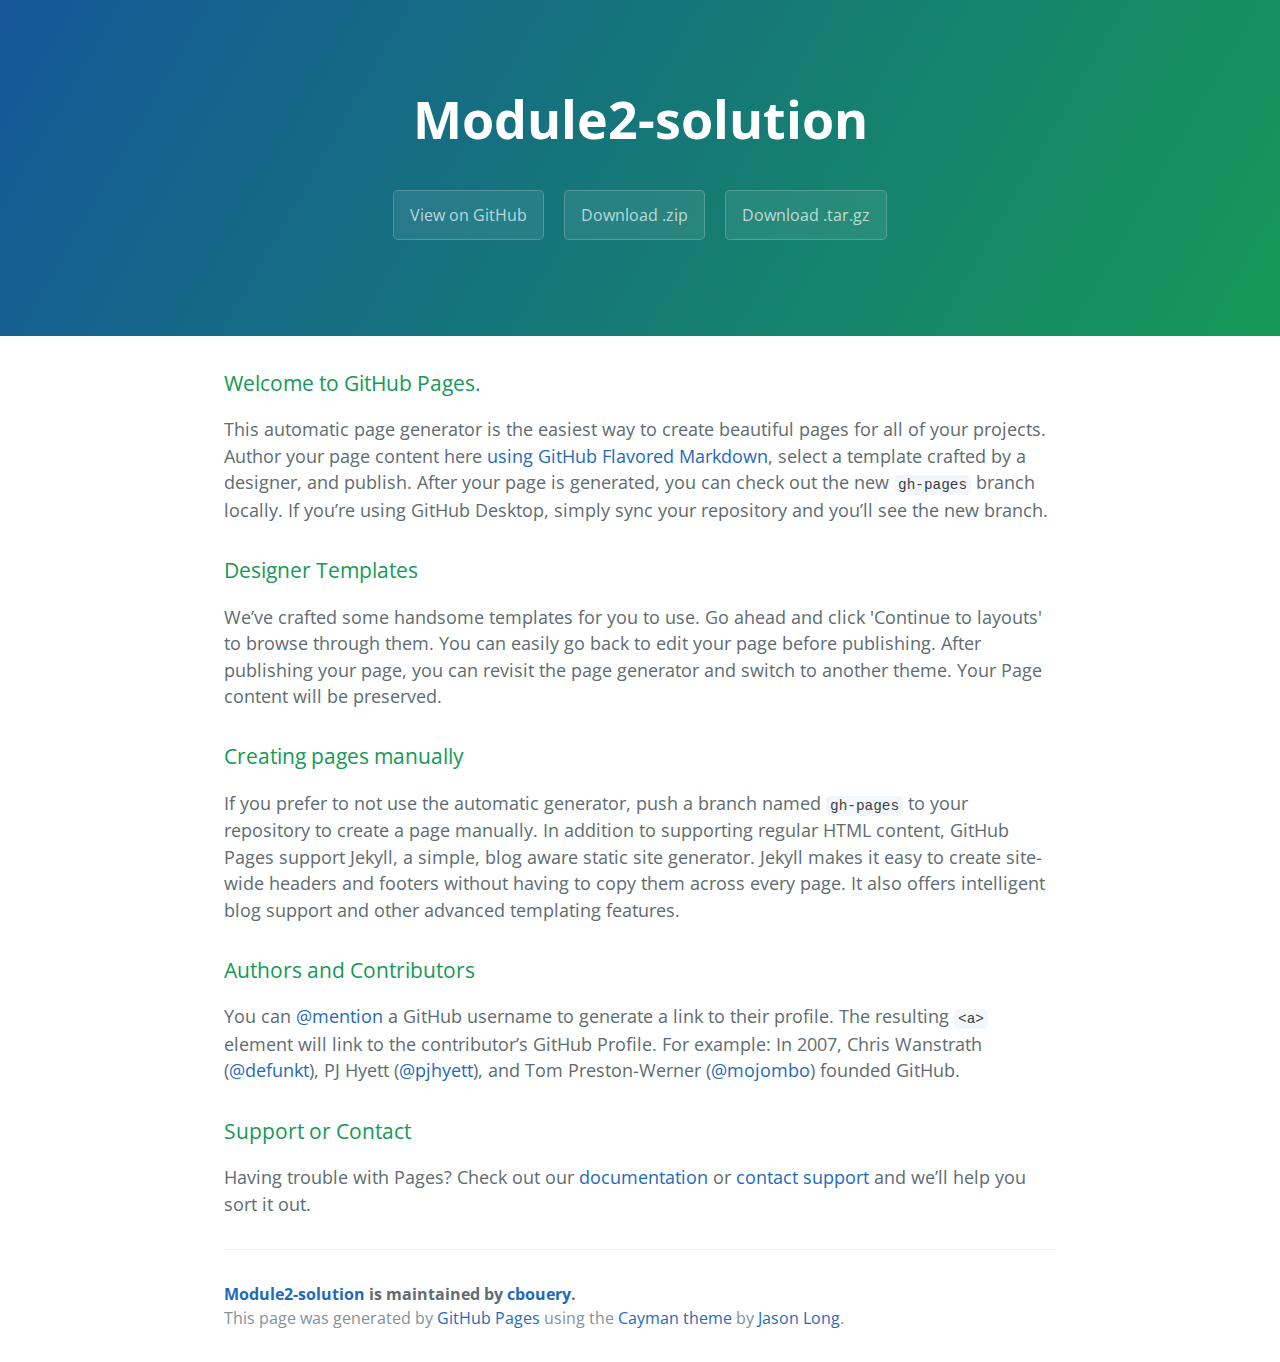
<file: index.html>
<!DOCTYPE html>
<html lang="en-us">
  <head>
    <meta charset="UTF-8">
    <title>Module2-solution by cbouery</title>
    <meta name="viewport" content="width=device-width, initial-scale=1">
    <link rel="stylesheet" type="text/css" href="stylesheets/normalize.css" media="screen">
    <link href='https://fonts.googleapis.com/css?family=Open+Sans:400,700' rel='stylesheet' type='text/css'>
    <link rel="stylesheet" type="text/css" href="stylesheets/stylesheet.css" media="screen">
    <link rel="stylesheet" type="text/css" href="stylesheets/github-light.css" media="screen">
  </head>
  <body>
    <section class="page-header">
      <h1 class="project-name">Module2-solution</h1>
      <h2 class="project-tagline"></h2>
      <a href="https://github.com/cbouery/module2-solution" class="btn">View on GitHub</a>
      <a href="https://github.com/cbouery/module2-solution/zipball/master" class="btn">Download .zip</a>
      <a href="https://github.com/cbouery/module2-solution/tarball/master" class="btn">Download .tar.gz</a>
    </section>

    <section class="main-content">
      <h3>
<a id="welcome-to-github-pages" class="anchor" href="#welcome-to-github-pages" aria-hidden="true"><span aria-hidden="true" class="octicon octicon-link"></span></a>Welcome to GitHub Pages.</h3>

<p>This automatic page generator is the easiest way to create beautiful pages for all of your projects. Author your page content here <a href="https://guides.github.com/features/mastering-markdown/">using GitHub Flavored Markdown</a>, select a template crafted by a designer, and publish. After your page is generated, you can check out the new <code>gh-pages</code> branch locally. If you’re using GitHub Desktop, simply sync your repository and you’ll see the new branch.</p>

<h3>
<a id="designer-templates" class="anchor" href="#designer-templates" aria-hidden="true"><span aria-hidden="true" class="octicon octicon-link"></span></a>Designer Templates</h3>

<p>We’ve crafted some handsome templates for you to use. Go ahead and click 'Continue to layouts' to browse through them. You can easily go back to edit your page before publishing. After publishing your page, you can revisit the page generator and switch to another theme. Your Page content will be preserved.</p>

<h3>
<a id="creating-pages-manually" class="anchor" href="#creating-pages-manually" aria-hidden="true"><span aria-hidden="true" class="octicon octicon-link"></span></a>Creating pages manually</h3>

<p>If you prefer to not use the automatic generator, push a branch named <code>gh-pages</code> to your repository to create a page manually. In addition to supporting regular HTML content, GitHub Pages support Jekyll, a simple, blog aware static site generator. Jekyll makes it easy to create site-wide headers and footers without having to copy them across every page. It also offers intelligent blog support and other advanced templating features.</p>

<h3>
<a id="authors-and-contributors" class="anchor" href="#authors-and-contributors" aria-hidden="true"><span aria-hidden="true" class="octicon octicon-link"></span></a>Authors and Contributors</h3>

<p>You can <a href="https://help.github.com/articles/basic-writing-and-formatting-syntax/#mentioning-users-and-teams" class="user-mention">@mention</a> a GitHub username to generate a link to their profile. The resulting <code>&lt;a&gt;</code> element will link to the contributor’s GitHub Profile. For example: In 2007, Chris Wanstrath (<a href="https://github.com/defunkt" class="user-mention">@defunkt</a>), PJ Hyett (<a href="https://github.com/pjhyett" class="user-mention">@pjhyett</a>), and Tom Preston-Werner (<a href="https://github.com/mojombo" class="user-mention">@mojombo</a>) founded GitHub.</p>

<h3>
<a id="support-or-contact" class="anchor" href="#support-or-contact" aria-hidden="true"><span aria-hidden="true" class="octicon octicon-link"></span></a>Support or Contact</h3>

<p>Having trouble with Pages? Check out our <a href="https://help.github.com/pages">documentation</a> or <a href="https://github.com/contact">contact support</a> and we’ll help you sort it out.</p>

      <footer class="site-footer">
        <span class="site-footer-owner"><a href="https://github.com/cbouery/module2-solution">Module2-solution</a> is maintained by <a href="https://github.com/cbouery">cbouery</a>.</span>

        <span class="site-footer-credits">This page was generated by <a href="https://pages.github.com">GitHub Pages</a> using the <a href="https://github.com/jasonlong/cayman-theme">Cayman theme</a> by <a href="https://twitter.com/jasonlong">Jason Long</a>.</span>
      </footer>

    </section>

  
  </body>
</html>
</file>
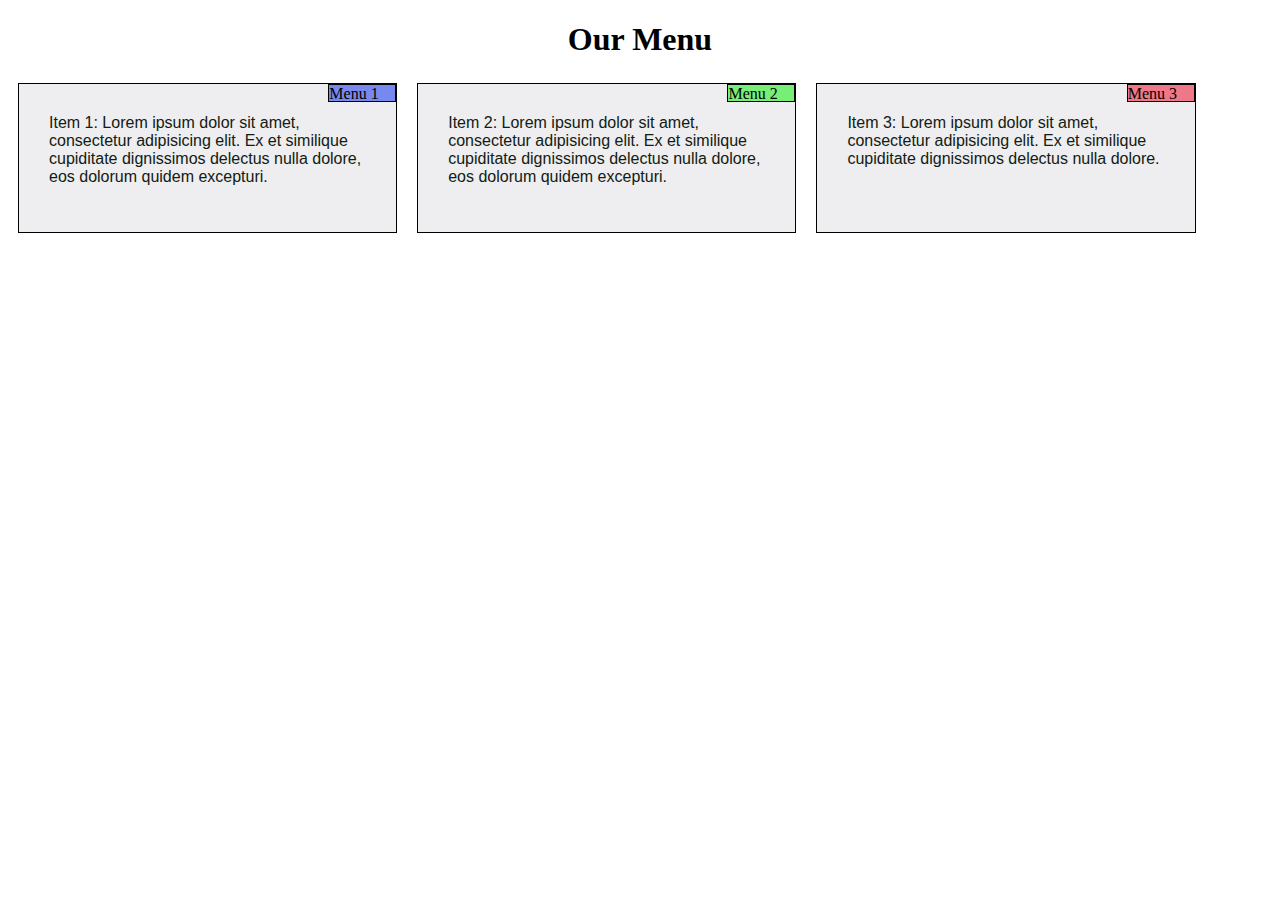
<file: module2/index.html>
<!DOCTYPE html>
<html>
<head>
<meta charset="utf-8">
<meta name="viewport" content="width=device-width, initial-scale=1">
<title>Module 2 assignment</title>
<link rel="stylesheet" href="style.css">

</head>
<body>
<h1>Our Menu</h1>

<div class="row">
  <div class="WidthMobile WidthTablet"><p class="p1">Item 1: Lorem ipsum dolor sit amet, consectetur adipisicing elit. Ex et similique cupiditate dignissimos delectus nulla dolore, eos dolorum quidem excepturi.</p>
  <p class="p2">Menu 1</p>  
  </div>

  <div class="WidthMobile WidthTablet" ><p p class="p1">Item 2: Lorem ipsum dolor sit amet, consectetur adipisicing elit. Ex et similique cupiditate dignissimos delectus nulla dolore, eos dolorum quidem excepturi. </p>
  <p class="p2b">Menu 2</p> 
  </div>
  <div class="WidthMobile WidthTabletItem3"> <p class="p1"> Item 3: Lorem ipsum dolor sit amet, consectetur adipisicing elit. Ex et similique cupiditate dignissimos delectus nulla dolore.</p>
  <p class="p2c">Menu 3</p> 
  </div>

  
</div>

</body>
</html>
</file>
<file: stylesheets/stylesheet.css>
* {
  box-sizing: border-box; }

body {
  padding: 0;
  margin: 0;
  font-family: "Open Sans", "Helvetica Neue", Helvetica, Arial, sans-serif;
  font-size: 16px;
  line-height: 1.5;
  color: #606c71; }

a {
  color: #1e6bb8;
  text-decoration: none; }
  a:hover {
    text-decoration: underline; }

.btn {
  display: inline-block;
  margin-bottom: 1rem;
  color: rgba(255, 255, 255, 0.7);
  background-color: rgba(255, 255, 255, 0.08);
  border-color: rgba(255, 255, 255, 0.2);
  border-style: solid;
  border-width: 1px;
  border-radius: 0.3rem;
  transition: color 0.2s, background-color 0.2s, border-color 0.2s; }
  .btn + .btn {
    margin-left: 1rem; }

.btn:hover {
  color: rgba(255, 255, 255, 0.8);
  text-decoration: none;
  background-color: rgba(255, 255, 255, 0.2);
  border-color: rgba(255, 255, 255, 0.3); }

@media screen and (min-width: 64em) {
  .btn {
    padding: 0.75rem 1rem; } }

@media screen and (min-width: 42em) and (max-width: 64em) {
  .btn {
    padding: 0.6rem 0.9rem;
    font-size: 0.9rem; } }

@media screen and (max-width: 42em) {
  .btn {
    display: block;
    width: 100%;
    padding: 0.75rem;
    font-size: 0.9rem; }
    .btn + .btn {
      margin-top: 1rem;
      margin-left: 0; } }

.page-header {
  color: #fff;
  text-align: center;
  background-color: #159957;
  background-image: linear-gradient(120deg, #155799, #159957); }

@media screen and (min-width: 64em) {
  .page-header {
    padding: 5rem 6rem; } }

@media screen and (min-width: 42em) and (max-width: 64em) {
  .page-header {
    padding: 3rem 4rem; } }

@media screen and (max-width: 42em) {
  .page-header {
    padding: 2rem 1rem; } }

.project-name {
  margin-top: 0;
  margin-bottom: 0.1rem; }

@media screen and (min-width: 64em) {
  .project-name {
    font-size: 3.25rem; } }

@media screen and (min-width: 42em) and (max-width: 64em) {
  .project-name {
    font-size: 2.25rem; } }

@media screen and (max-width: 42em) {
  .project-name {
    font-size: 1.75rem; } }

.project-tagline {
  margin-bottom: 2rem;
  font-weight: normal;
  opacity: 0.7; }

@media screen and (min-width: 64em) {
  .project-tagline {
    font-size: 1.25rem; } }

@media screen and (min-width: 42em) and (max-width: 64em) {
  .project-tagline {
    font-size: 1.15rem; } }

@media screen and (max-width: 42em) {
  .project-tagline {
    font-size: 1rem; } }

.main-content :first-child {
  margin-top: 0; }
.main-content img {
  max-width: 100%; }
.main-content h1, .main-content h2, .main-content h3, .main-content h4, .main-content h5, .main-content h6 {
  margin-top: 2rem;
  margin-bottom: 1rem;
  font-weight: normal;
  color: #159957; }
.main-content p {
  margin-bottom: 1em; }
.main-content code {
  padding: 2px 4px;
  font-family: Consolas, "Liberation Mono", Menlo, Courier, monospace;
  font-size: 0.9rem;
  color: #383e41;
  background-color: #f3f6fa;
  border-radius: 0.3rem; }
.main-content pre {
  padding: 0.8rem;
  margin-top: 0;
  margin-bottom: 1rem;
  font: 1rem Consolas, "Liberation Mono", Menlo, Courier, monospace;
  color: #567482;
  word-wrap: normal;
  background-color: #f3f6fa;
  border: solid 1px #dce6f0;
  border-radius: 0.3rem; }
  .main-content pre > code {
    padding: 0;
    margin: 0;
    font-size: 0.9rem;
    color: #567482;
    word-break: normal;
    white-space: pre;
    background: transparent;
    border: 0; }
.main-content .highlight {
  margin-bottom: 1rem; }
  .main-content .highlight pre {
    margin-bottom: 0;
    word-break: normal; }
.main-content .highlight pre, .main-content pre {
  padding: 0.8rem;
  overflow: auto;
  font-size: 0.9rem;
  line-height: 1.45;
  border-radius: 0.3rem; }
.main-content pre code, .main-content pre tt {
  display: inline;
  max-width: initial;
  padding: 0;
  margin: 0;
  overflow: initial;
  line-height: inherit;
  word-wrap: normal;
  background-color: transparent;
  border: 0; }
  .main-content pre code:before, .main-content pre code:after, .main-content pre tt:before, .main-content pre tt:after {
    content: normal; }
.main-content ul, .main-content ol {
  margin-top: 0; }
.main-content blockquote {
  padding: 0 1rem;
  margin-left: 0;
  color: #819198;
  border-left: 0.3rem solid #dce6f0; }
  .main-content blockquote > :first-child {
    margin-top: 0; }
  .main-content blockquote > :last-child {
    margin-bottom: 0; }
.main-content table {
  display: block;
  width: 100%;
  overflow: auto;
  word-break: normal;
  word-break: keep-all; }
  .main-content table th {
    font-weight: bold; }
  .main-content table th, .main-content table td {
    padding: 0.5rem 1rem;
    border: 1px solid #e9ebec; }
.main-content dl {
  padding: 0; }
  .main-content dl dt {
    padding: 0;
    margin-top: 1rem;
    font-size: 1rem;
    font-weight: bold; }
  .main-content dl dd {
    padding: 0;
    margin-bottom: 1rem; }
.main-content hr {
  height: 2px;
  padding: 0;
  margin: 1rem 0;
  background-color: #eff0f1;
  border: 0; }

@media screen and (min-width: 64em) {
  .main-content {
    max-width: 64rem;
    padding: 2rem 6rem;
    margin: 0 auto;
    font-size: 1.1rem; } }

@media screen and (min-width: 42em) and (max-width: 64em) {
  .main-content {
    padding: 2rem 4rem;
    font-size: 1.1rem; } }

@media screen and (max-width: 42em) {
  .main-content {
    padding: 2rem 1rem;
    font-size: 1rem; } }

.site-footer {
  padding-top: 2rem;
  margin-top: 2rem;
  border-top: solid 1px #eff0f1; }

.site-footer-owner {
  display: block;
  font-weight: bold; }

.site-footer-credits {
  color: #819198; }

@media screen and (min-width: 64em) {
  .site-footer {
    font-size: 1rem; } }

@media screen and (min-width: 42em) and (max-width: 64em) {
  .site-footer {
    font-size: 1rem; } }

@media screen and (max-width: 42em) {
  .site-footer {
    font-size: 0.9rem; } }
</file>
<file: stylesheets/github-light.css>
/*
   Copyright 2014 GitHub Inc.

   Licensed under the Apache License, Version 2.0 (the "License");
   you may not use this file except in compliance with the License.
   You may obtain a copy of the License at

       http://www.apache.org/licenses/LICENSE-2.0

   Unless required by applicable law or agreed to in writing, software
   distributed under the License is distributed on an "AS IS" BASIS,
   WITHOUT WARRANTIES OR CONDITIONS OF ANY KIND, either express or implied.
   See the License for the specific language governing permissions and
   limitations under the License.

*/

.pl-c /* comment */ {
  color: #969896;
}

.pl-c1      /* constant, markup.raw, meta.diff.header, meta.module-reference, meta.property-name, support, support.constant, support.variable, variable.other.constant */,
.pl-s .pl-v /* string variable */ {
  color: #0086b3;
}

.pl-e  /* entity */,
.pl-en /* entity.name */ {
  color: #795da3;
}

.pl-s .pl-s1 /* string source */,
.pl-smi      /* storage.modifier.import, storage.modifier.package, storage.type.java, variable.other, variable.parameter.function */ {
  color: #333;
}

.pl-ent /* entity.name.tag */ {
  color: #63a35c;
}

.pl-k /* keyword, storage, storage.type */ {
  color: #a71d5d;
}

.pl-pds              /* punctuation.definition.string, string.regexp.character-class */,
.pl-s                /* string */,
.pl-s .pl-pse .pl-s1 /* string punctuation.section.embedded source */,
.pl-sr               /* string.regexp */,
.pl-sr .pl-cce       /* string.regexp constant.character.escape */,
.pl-sr .pl-sra       /* string.regexp string.regexp.arbitrary-repitition */,
.pl-sr .pl-sre       /* string.regexp source.ruby.embedded */ {
  color: #183691;
}

.pl-v /* variable */ {
  color: #ed6a43;
}

.pl-id /* invalid.deprecated */ {
  color: #b52a1d;
}

.pl-ii /* invalid.illegal */ {
  background-color: #b52a1d;
  color: #f8f8f8;
}

.pl-sr .pl-cce /* string.regexp constant.character.escape */ {
  color: #63a35c;
  font-weight: bold;
}

.pl-ml /* markup.list */ {
  color: #693a17;
}

.pl-mh        /* markup.heading */,
.pl-mh .pl-en /* markup.heading entity.name */,
.pl-ms        /* meta.separator */ {
  color: #1d3e81;
  font-weight: bold;
}

.pl-mq /* markup.quote */ {
  color: #008080;
}

.pl-mi /* markup.italic */ {
  color: #333;
  font-style: italic;
}

.pl-mb /* markup.bold */ {
  color: #333;
  font-weight: bold;
}

.pl-md /* markup.deleted, meta.diff.header.from-file */ {
  background-color: #ffecec;
  color: #bd2c00;
}

.pl-mi1 /* markup.inserted, meta.diff.header.to-file */ {
  background-color: #eaffea;
  color: #55a532;
}

.pl-mdr /* meta.diff.range */ {
  color: #795da3;
  font-weight: bold;
}

.pl-mo /* meta.output */ {
  color: #1d3e81;
}
</file>
<file: module2/style.css>
* {
  box-sizing: border-box;
}
h1 {
  text-align:center;
  margin-bottom: 15px;

}
div> div {
  border: 1px solid black;
  background-color: #EEEDEF;
  width: 30%;
  height: 150px;
  margin:10px;  
  float:left;
  padding:10px;
  position:relative;
}

.p1{ margin:10px;
  padding: 10px;
  font-family: Helvetica;
  color: #112013;

}
.p2,.p2b,.p2c{
  border: 1px solid black;
  width: 18%;
  height:12%;
  position:absolute;
  top:-16px;
  right:0;
}
.p2{  background-color: #7788EF;}
.p2b{  background-color: #77EF77;}
.p2c{  background-color: #EF7788;}
.row {
  width: 100%;
  //background-color: red;
  //border:1px solid green;
}
/********** Mobile devices only **********/
@media (max-width: 767px) {
  .WidthMobile {
    float:left;
    border: 1x solid black;
    width:96%;

  } 
}
/********** Tablet devices only **********/
@media (min-width: 768px) and (max-width: 991px) {
  .WidthTablet{
    float:left;
    border: 1px solid black;
    width: 45%;
  }
.WidthTabletItem3{
    float:left;
    border: 1px solid black;
    width: 93%;
  
}
</file>
